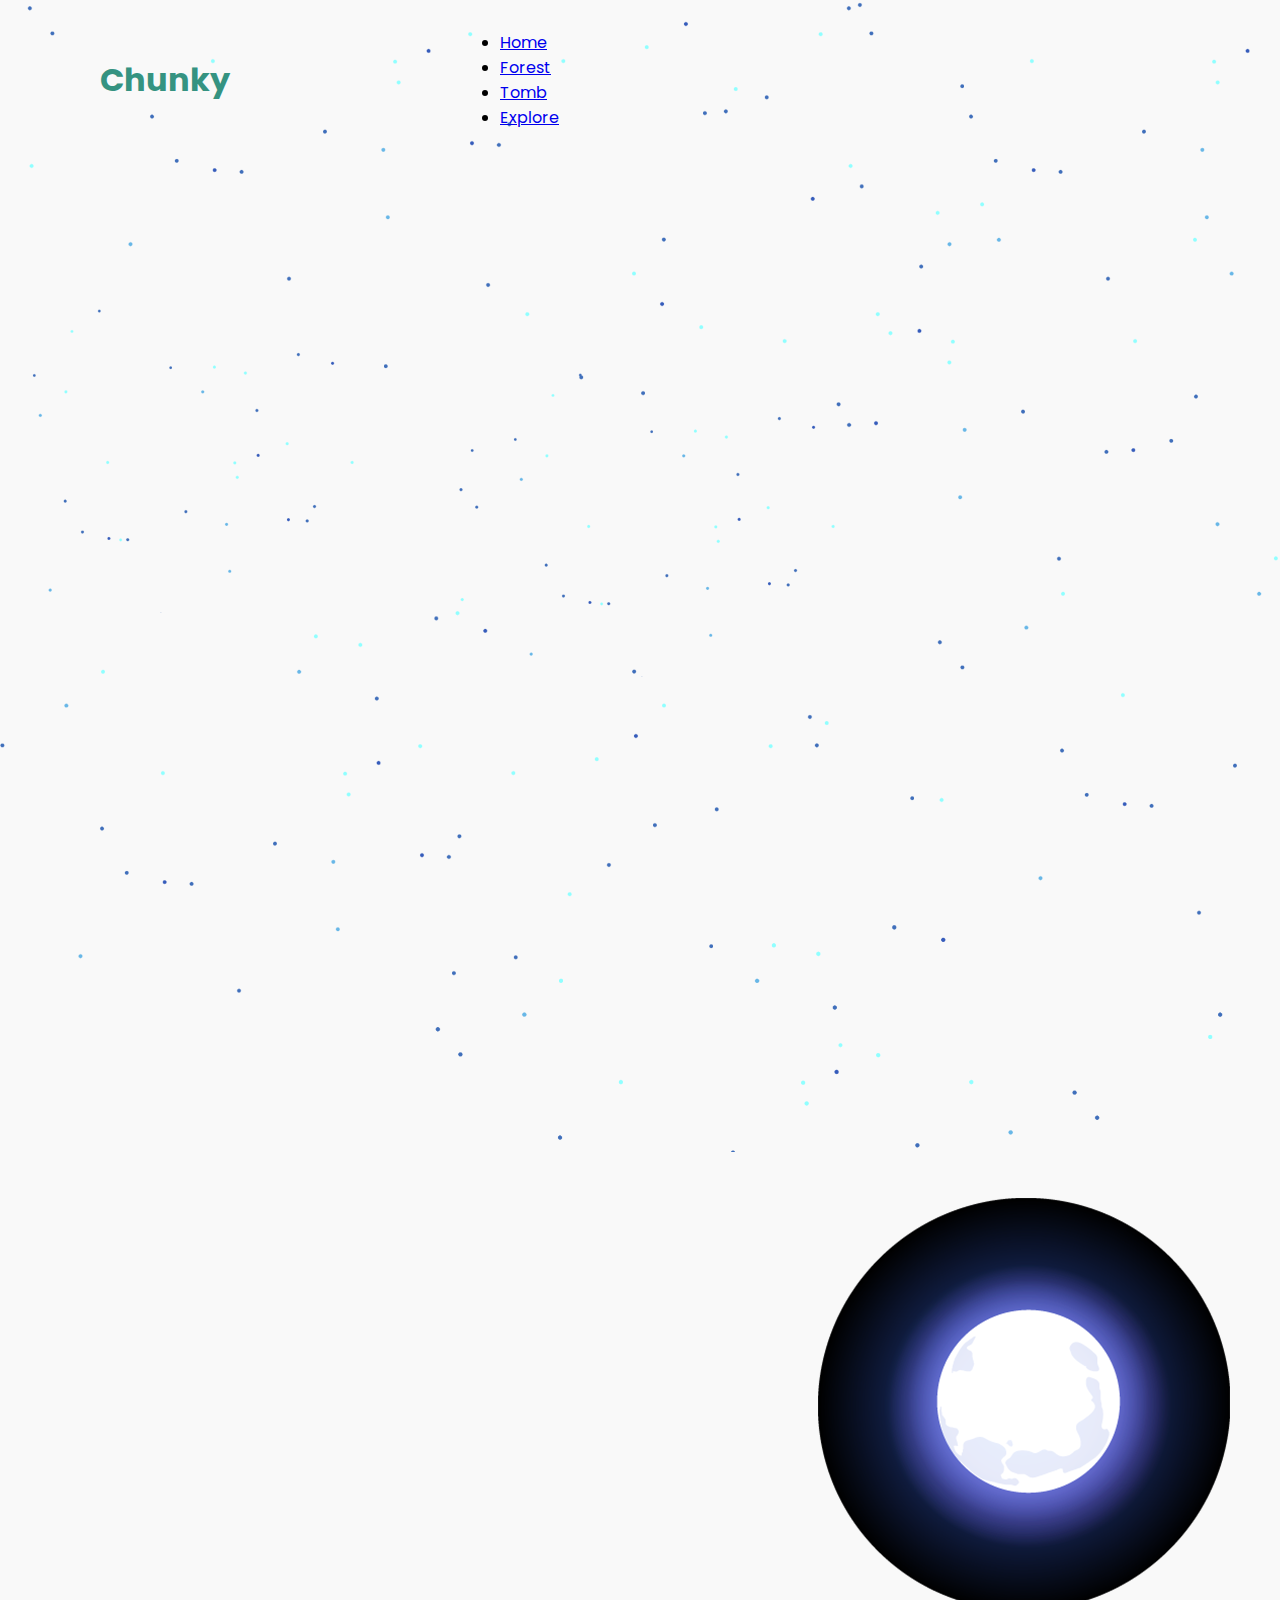
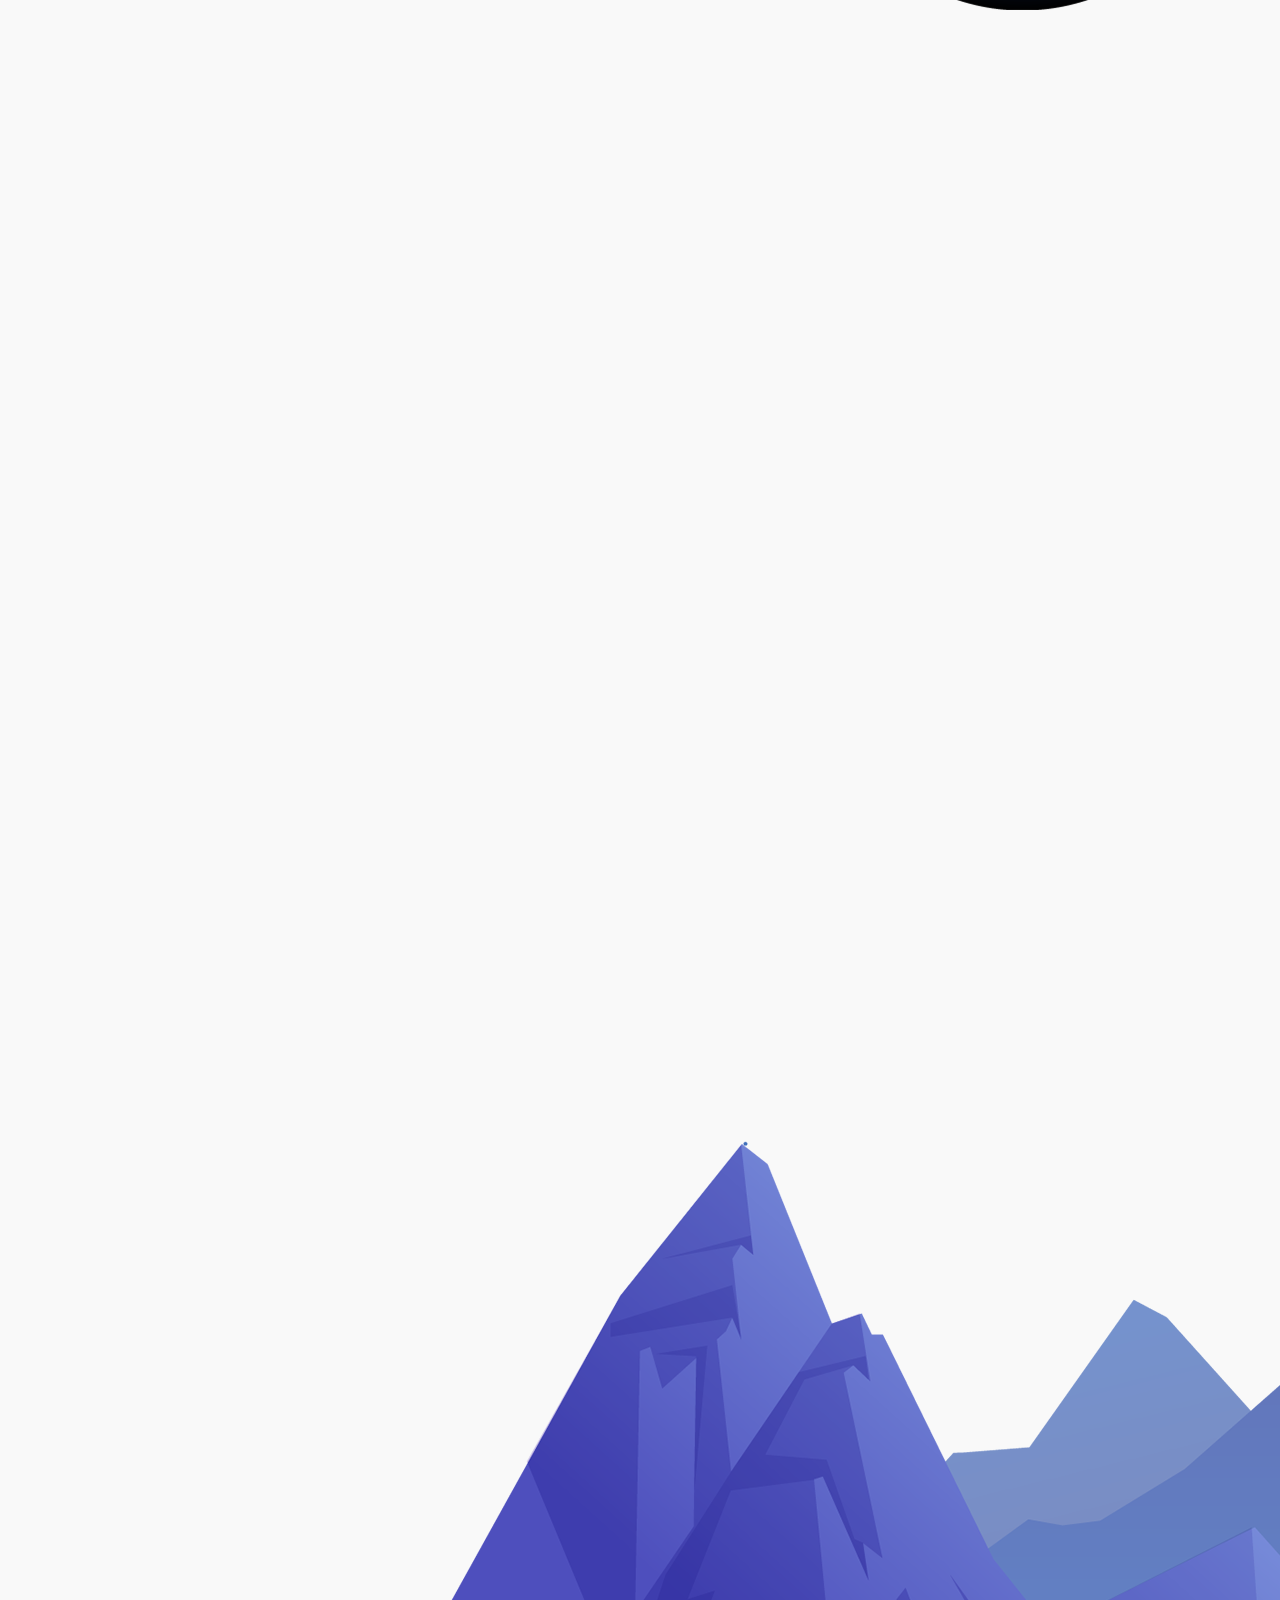
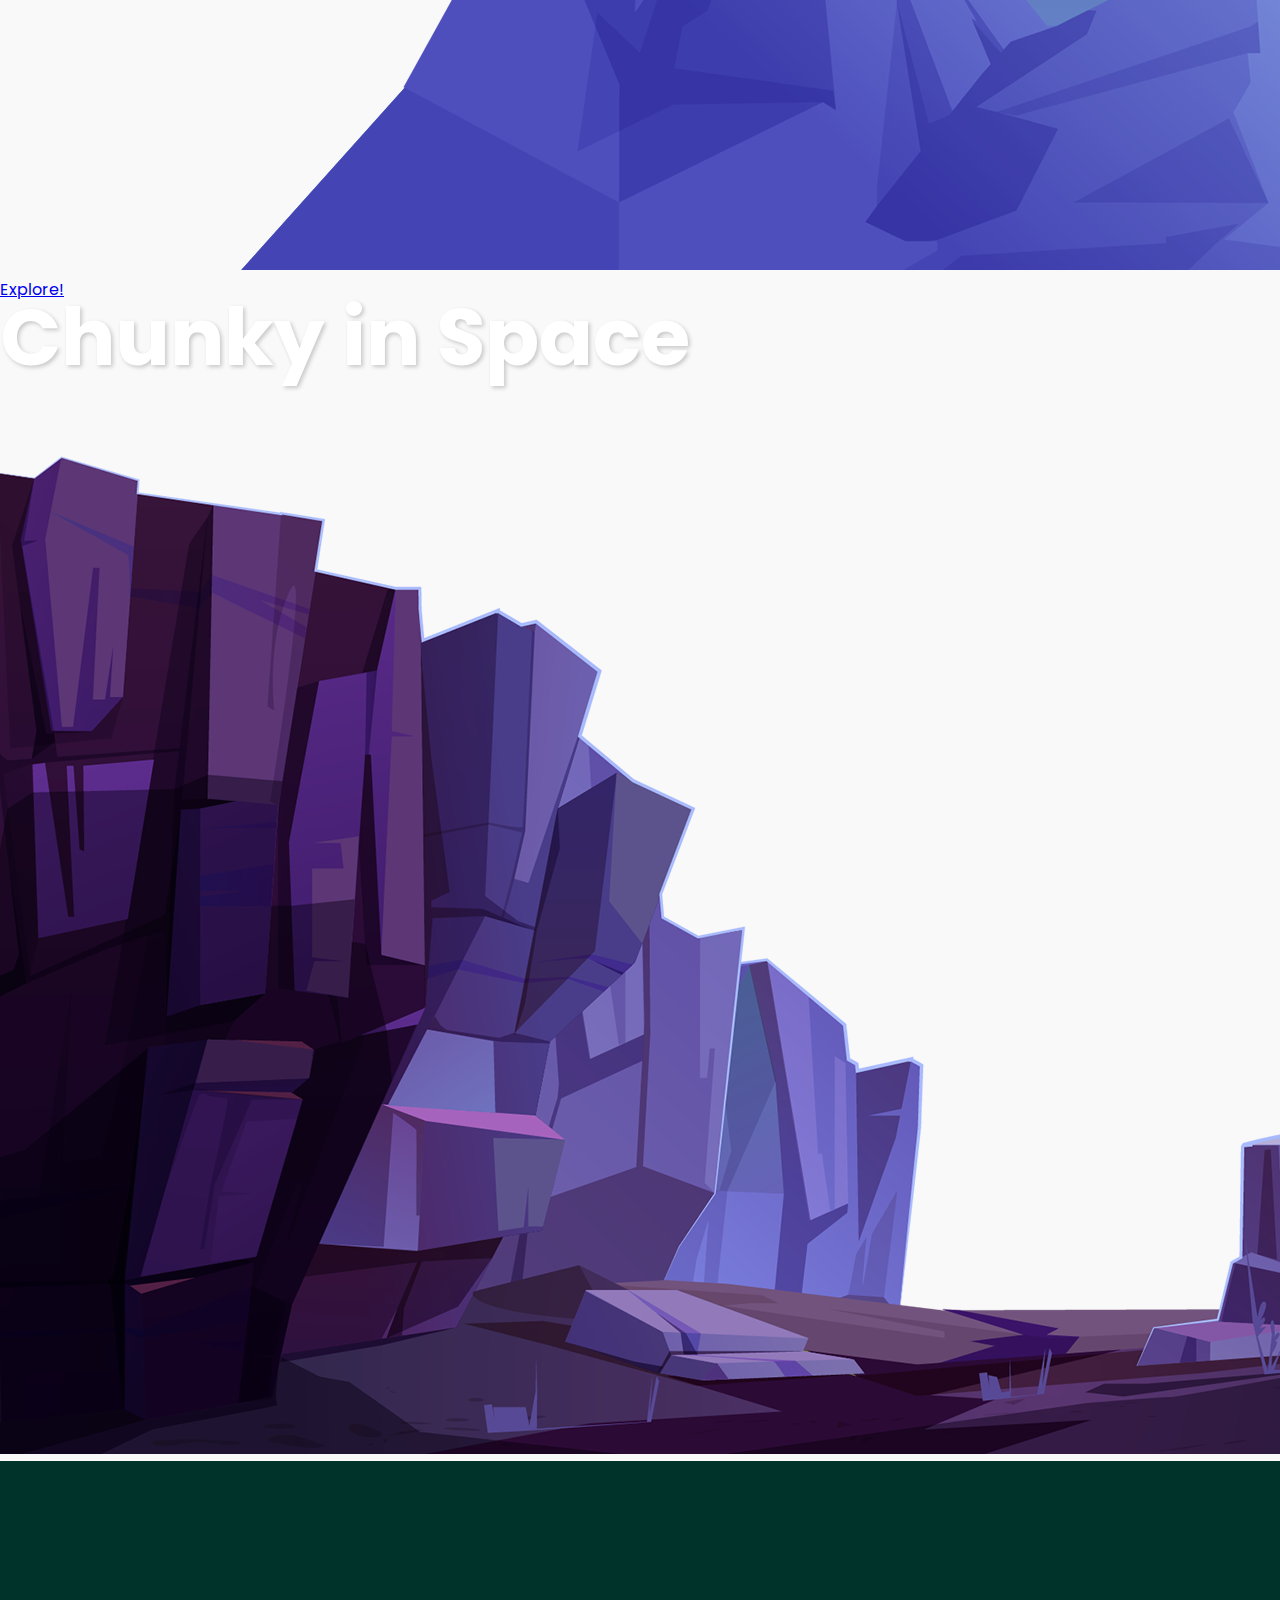
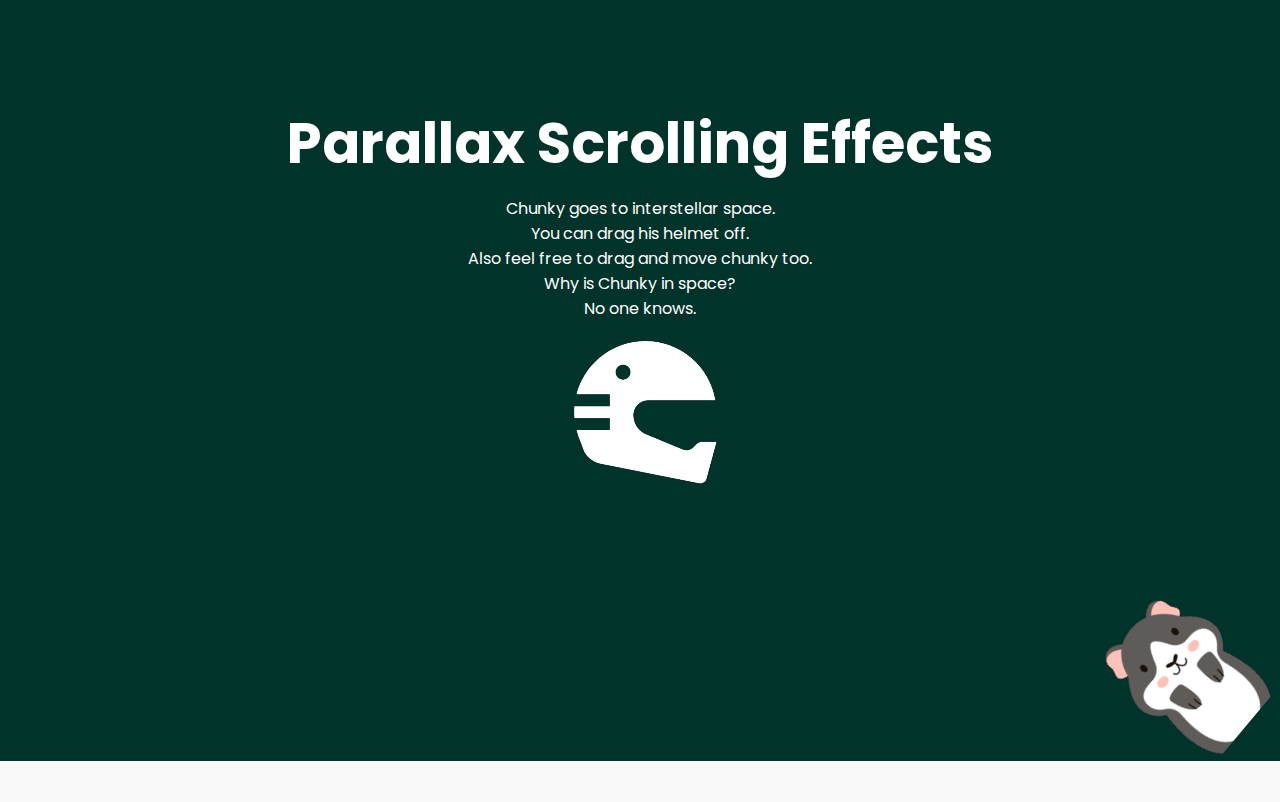
<file: index.html>
<!DOCTYPE html>
<html lang="en">
<head>
    <meta charset="UTF-8">
    <meta name="viewport" content="width=device-width, initial-scale=1.0">
    <title>Chunky Goes to Space</title>
    <link rel="stylesheet" type="text/css" href="style.css">
    <link rel="icon" href="icon.png" type="image/x-icon">
</head>
<body>
    <header>
        <a href="index.html" class="logo">Chunky</a>
        <ul>
            <li><a href="index.html" class="active">Home</a></li>
            <li><a href="forest/forest.html">Forest</a></li>
            <li><a href="tomb/tomb.html">Tomb</a></li>
            <li><a href="highway/highway.html">Explore</a></li>
        </ul>
    </header>
    <section>
        <img src="stars.png" id="stars">
        <img src="moon.png" id="moon">
        <img src="mountains_behind.png" id="mountains_behind">
        <h2 id="text">Chunky in Space</h2>
        <a href="highway/highway.html" id="btn">Explore!</a>
        <img src="mountains_front.png" id="mountains_front">
    </section>
    <div class="sec">
        <h2>Parallax Scrolling Effects</h2>
        <p>
            Chunky goes to interstellar space.<br> 
            You can drag his helmet off.<br> 
            Also feel free to drag and move chunky too.<br>
            Why is Chunky in space?<br>
            No one knows.<br>
        </p>
        <img id="chunky" class="chunky" src="chunky.png" alt="Chunky">
        <img id="helmet" class="helmet" src="helmet.png" alt="Helmet">
    </div>
    <script src="script.js" defer></script>
</body>
</html>
</file>
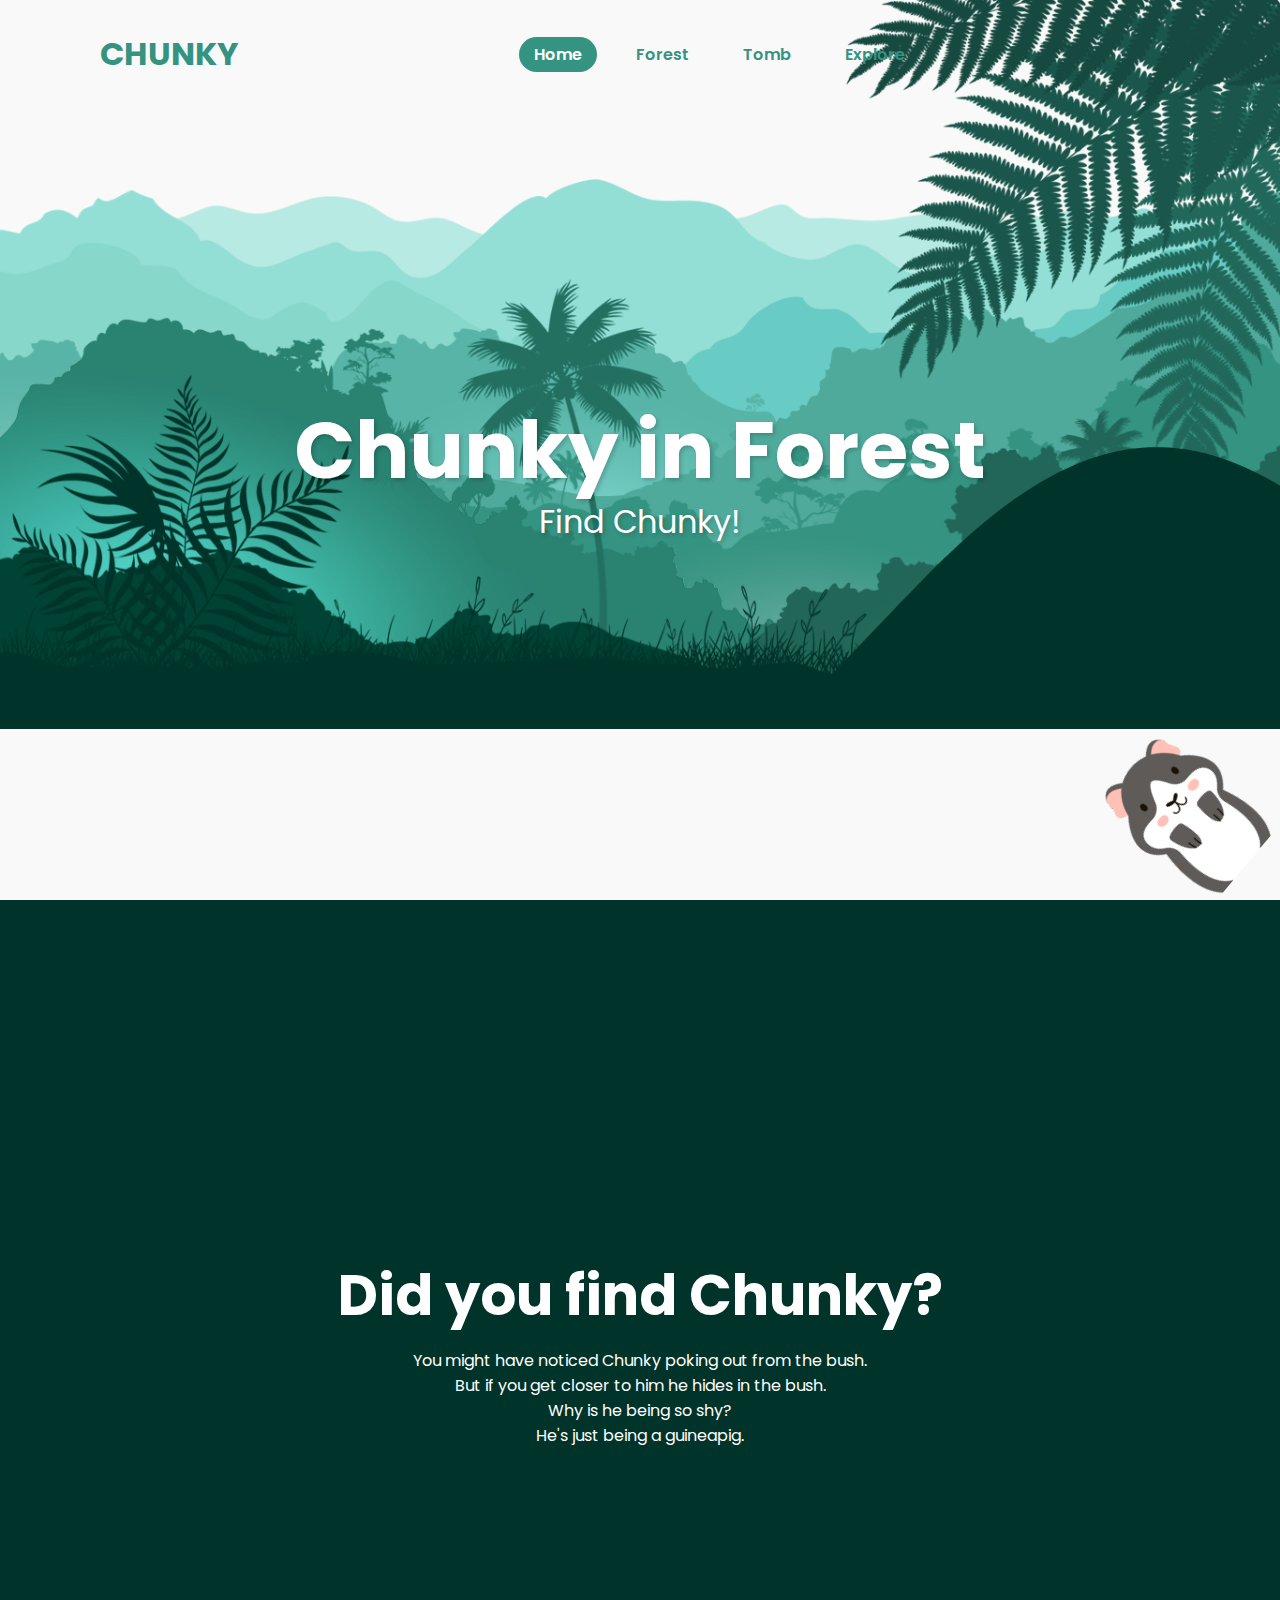
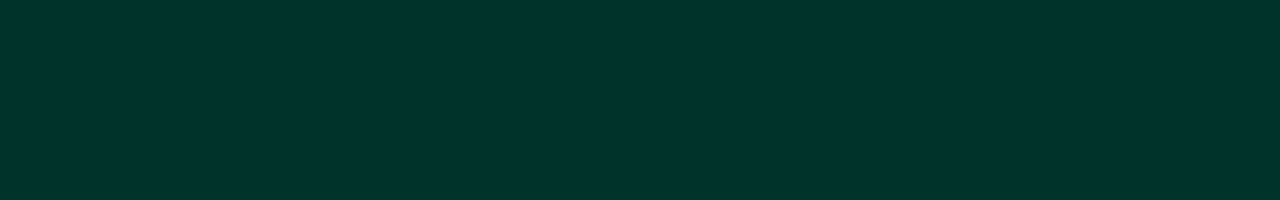
<file: forest.html>
<!DOCTYPE html>
<html lang="en">
<head>
    <meta charset="UTF-8">
    <meta name="viewport" content="width=device-width, initial-scale=1.0">
    <title>Forest</title>
    <link rel="stylesheet" href="style.css">
    <link rel="icon" href="icon.png" type="image/x-icon">
</head>

<body>
    <header>
        <a href="../index.html" class="logo">CHUNKY
        </a>        
        <nav class="navigation">
            <a href="../index.html" class="active">Home</a>
            <a href="forest.html">Forest</a>
            <a href="../tomb/tomb.html">Tomb</a>
            <a href="../highway/highway.html">Explore</a>
    </nav>
    </header>

    <section class="parallax">
        <h2 id="text">Chunky in Forest</h2>
        <img src="hill1.png" id="hill1">
        <img src="hill2.png" id="hill2">
        <img src="hill3.png" id="hill3">
        <img src="hill4.png" id="hill4">
        <img src="hill5.png" id="hill5">
        <img src="tree.png" id="tree">
        <img src="leaf.png" id="leaf">
        <img src="plant.png" id="plant">
        <img src="lasthill.png" id="lasthill">
        <p id="textSmall">Find Chunky!
    </section>
    <img src="chunky.png" id="chunky">
    <div class="sec">
        <h2>Did you find Chunky?</h2>
        <p>
            You might have noticed Chunky poking out from the bush.<br> 
            But if you get closer to him he hides in the bush.<br> 
            Why is he being so shy?<br>
            He's just being a guineapig.<br>
        </p>



        <script src="script.js"></script>
</body>
</html>
</file>
<file: style.css>
@import url('https://fonts.googleapis.com/css2?family=Kaisei+Opti:wght@400;500;700&family=Poppins:ital,wght@0,100;0,200;0,300;0,400;0,500;0,600;0,700;0,800;0,900;1,100;1,200;1,300;1,400;1,500;1,600;1,700;1,800;1,900&display=swap');

*{
    margin: 0;
    padding: 0;
    box-sizing: border-box;
    font-family: 'Poppins', sans-serif;
    scroll-behavior: smooth;
}

body{
    background: #f9f9f9;
    min-height: 100vh;
    overflow-x: hidden;
    height: 170vh;
}
header{
    position: absolute;
    top: 0;
    left: 0;
    width: 100%;
    padding: 30px 100px;
    display: flex;
    justify-content: flex-start;
    align-items: center;
    z-index: 100;
}
.logo{
    font-size: 2em;
    color: #359381;
    margin-right: 270px;
    text-decoration: none;
    font-weight: 700;
}
.navigation a {
    text-decoration: none;
    color: #359381;
    padding: 6px 15px;
    border-radius: 20px;
    margin: 0 10px;
    font-weight: 600;
    position: relative; /* Ensure the pseudo-element positions correctly */
    overflow: hidden; /* Prevent the background from overflowing */
    z-index: 1; /* Keep text above the pseudo-element */
    transition: color 0.3s ease;
}

.navigation a::before {
    content: "";
    position: absolute;
    top: 0;
    left: 0;
    width: 100%;
    height: 100%;
    background: #359381;
    border-radius: 20px;
    z-index: -1; /* Position behind the text */
    transform: scale(0);
    transition: transform 0.5s ease, opacity 0.5s ease;
    opacity: 0;
}

.navigation a:hover,
.navigation a.active {
    color: #fff;
}

.navigation a:hover::before,
.navigation a.active::before {
    transform: scale(1);
    opacity: 1;
}

.parallax{
    position: relative;
    display: flex;
    justify-content: center;
    align-items: center;
    height: 100vh;
}

#text{
    position: absolute;
    font-size: 5em;
    color: #fff;
    text-shadow: 2px 2px 4px rgba(0, 0, 0, .2);
}
.parallax img{
    position: absolute;
    top: 0;
    left: 0;
    width: 100%;
    pointer-events: none;
    z-index: -1;
}
#textSmall {
    position: absolute;
    font-size: 2em;
    color: #fff;
    top: 50%;
    transform: translateY(100%); /* Moves it below #text */
    text-shadow: 2px 2px 4px rgba(0, 0, 0, .2);
}
.sec{
    position: relative;
    padding: 100px;
    background: #003329;
    display: flex;
    flex-direction: column;
    justify-content: center; 
    align-items: center;
    height: 100vh;
    box-sizing: border-box;
}
.sec h2
{
    font-size: 3.5em;
    margin-bottom: 10px;
    color: #fff;
}
.sec p
{
    font-size: 1em;
    color: #fff;
    text-align: center;
}

#chunky {
    position: absolute;
    bottom: 0px; /* Adjust closer to the bottom if necessary */
    right: 10px;  /* Adjust closer to the edge if necessary */
    width: 200px; /* Size remains the same */
    transform: rotate(310deg);
}

#lasthill{
    z-index: 2;
}
</file>
